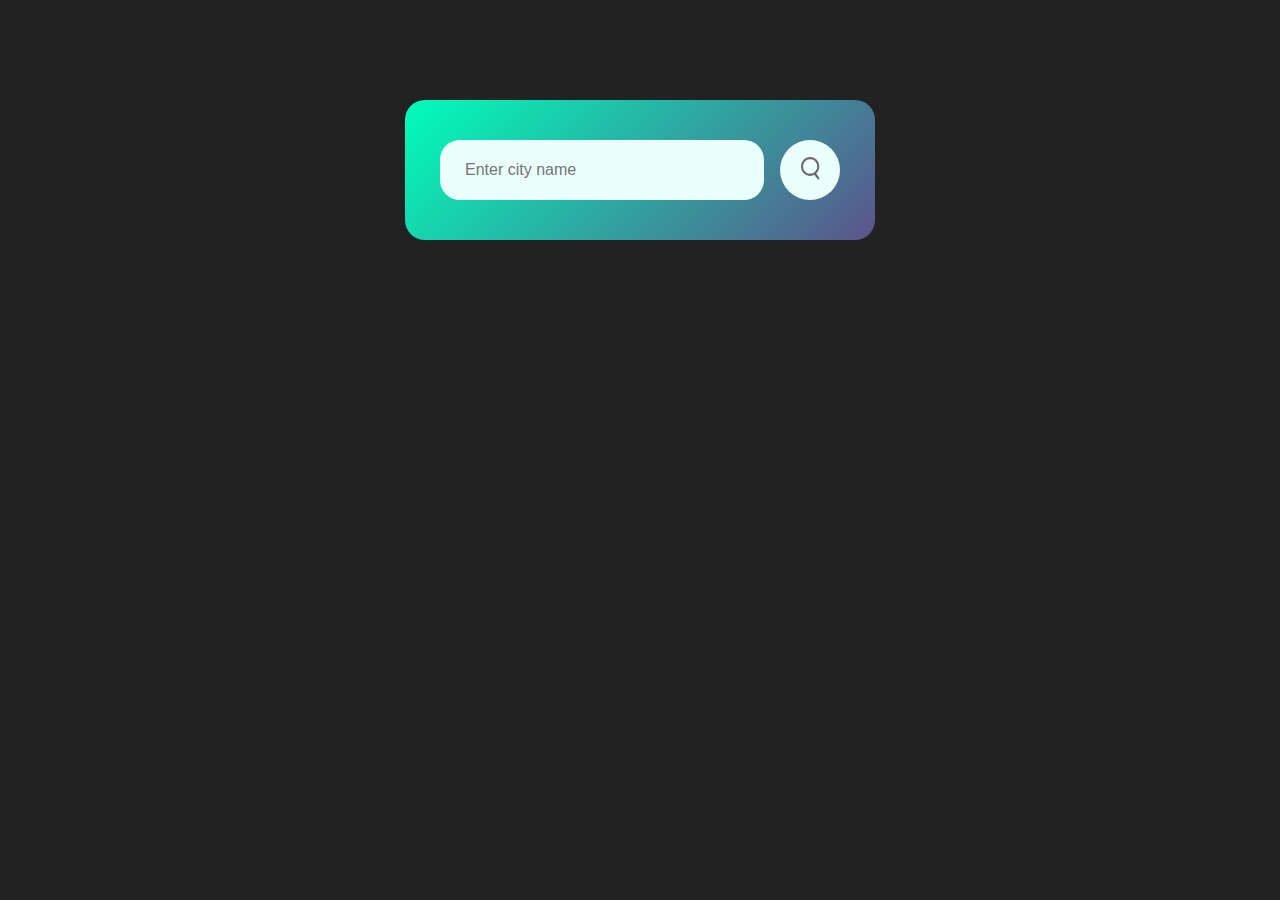
<file: 30 Days Of JavaScript/Day 1 Weather App/index.html>
<!DOCTYPE html>
<html>
<head>
    <meta name="viewport" content="width=device-width, initial scale=1.0">
    <title>Weather App</title>
    <link rel="stylesheet" href="style.css">
    <script src="script.js" type="module"></script>
</head>
<body>

<div class="card">
    <div class="search">
        <input type="text" placeholder="Enter city name" spellcheck="false">
        <button><img src="images/search.png"></button>
    </div>
    <div class="error">
        <p>Invalid city name</p>²
    </div>
    <div class="weather">
        <img src="images/rain.png" class="weather-icon">
        <h1 class="temp">22c</h1>
        <h2 class="city">Antwerp</h2>
        <div class="details">
            <div class="col">
                <img src="images/humidity.png" >
                <div><p class="humidity">50%</p>
                     <p>Humidity</p>
                </div>
            </div>

            <div class="col">
                <img src="images/wind.png" >
                <div><p class="wind">15 km/h</p>
                    <p>Wind Speed</p>
                </div>
            </div>

        </div>

    </div>
</div>


</body>
</html>
</file>
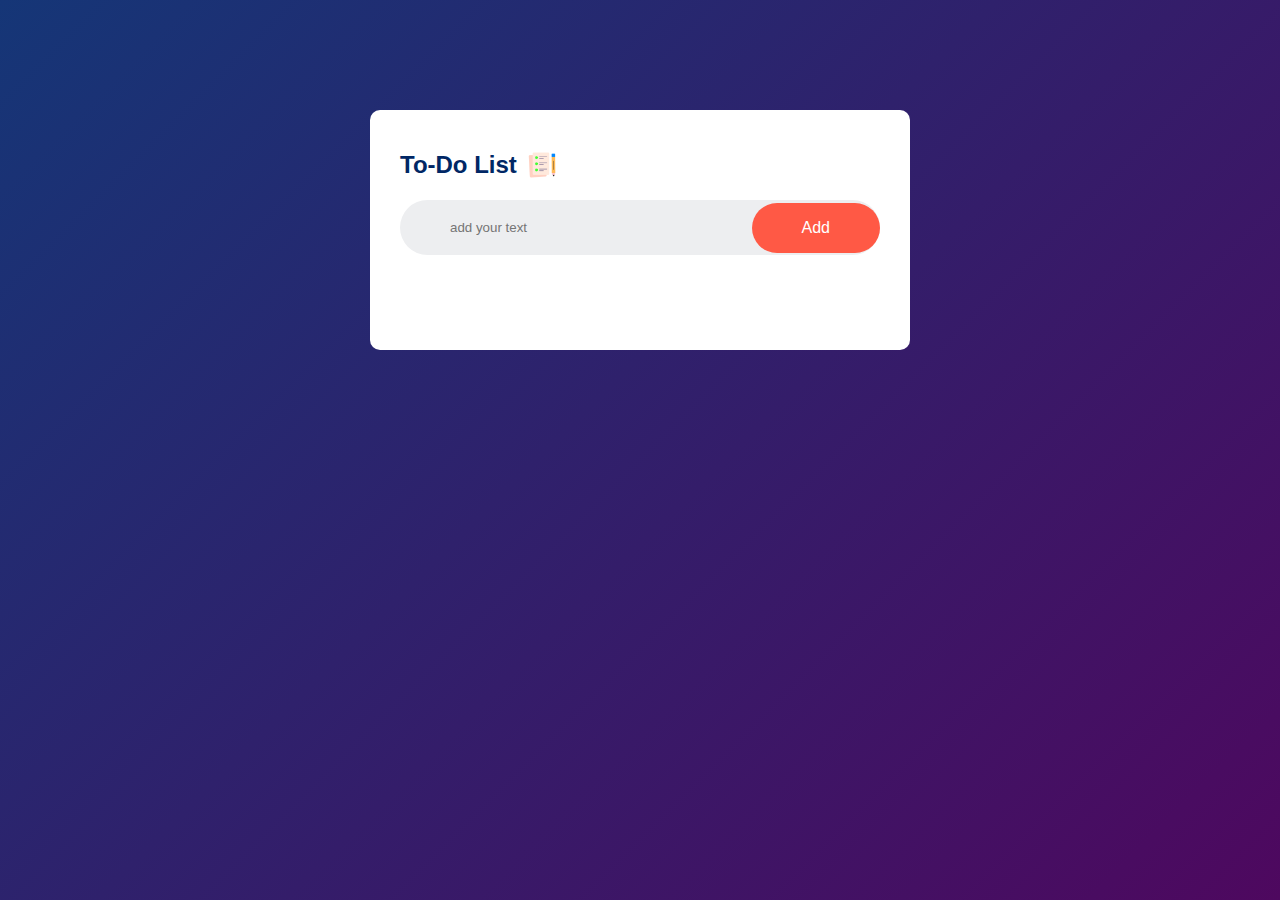
<file: 30 Days Of JavaScript/Day 2 To-Do List/index.html>
<!DOCTYPE html>
<html lang="en">
<head>
    <meta charset="UTF-8" name="viewport" content="width=device-width, initial-scale=1">
    <title>To-Do List App</title>
    <link rel="stylesheet" href="style.css">
    <script src="script.js" type="module"></script>
</head>
<body>
    <div class="container">
        <div class="todo-app">
            <h2>To-Do List <img src="images/icon.png" alt=""></h2>
            <div class="row">
                <input type="text" id="input-box" placeholder="add your text">
                <button class="addBtn">Add</button>
            </div>
            <ul id="list-container">

            </ul>
        </div>
    </div>
</body>
</html>
</file>
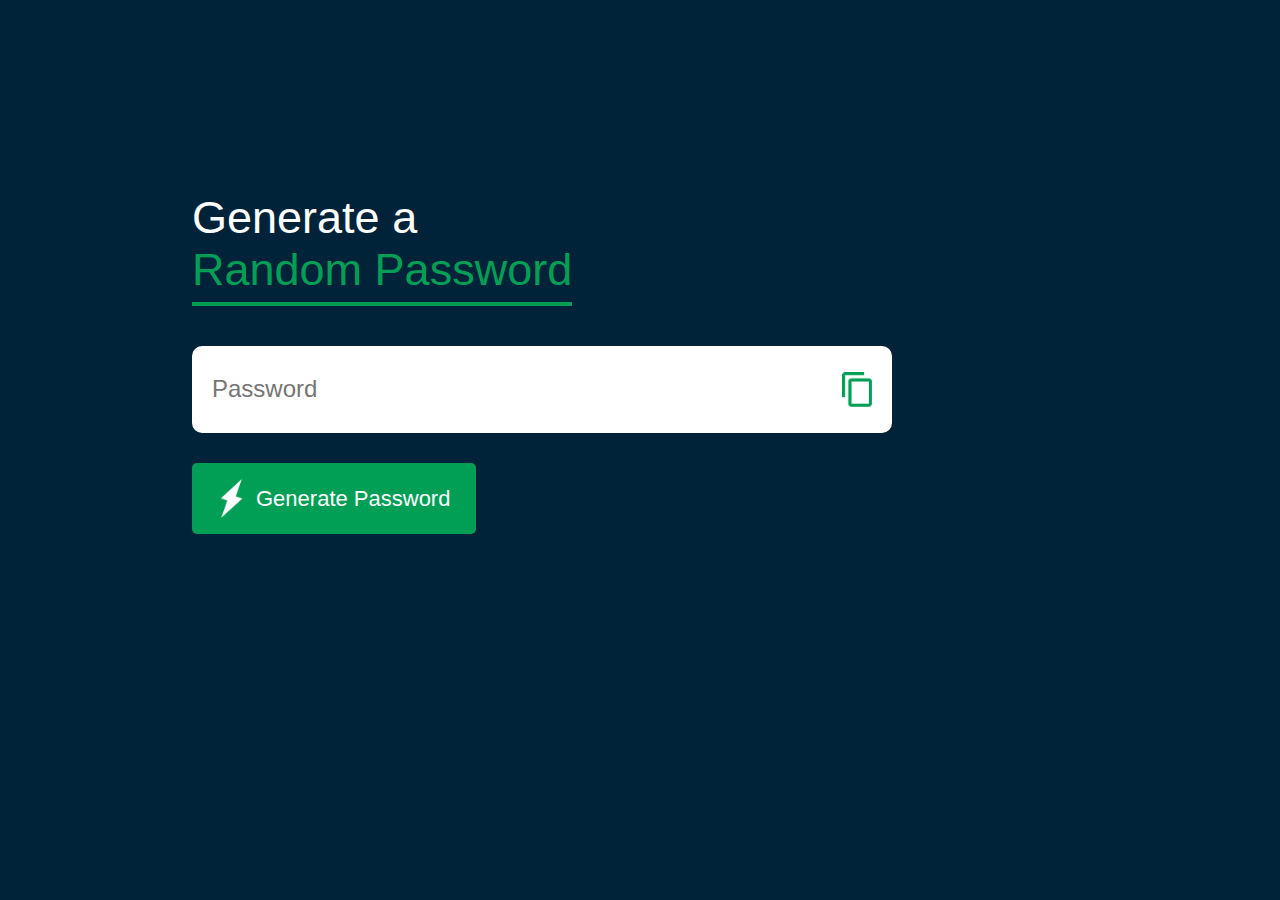
<file: 30 Days Of JavaScript/Day 3 Random Password Generator/index.html>
<!DOCTYPE html>
<html lang="en">
<head>
    <meta charset="UTF-8">
    <title>Random Password Generator</title>
    <link rel="stylesheet" href="style.css">
    <script src="script.js" type="module"></script>
</head>
<body>

    <div class="container">
        <h1>Generate a <br>  <span> Random Password</span></h1>
        <div class="display">
            <input type="text"id="password" placeholder="Password">
            <img src="images/copy.png" id="copy">
        </div>

        <button><img src="images/generate.png" id="generate"> Generate Password</button>

    </div>

</body>
</html>
</file>
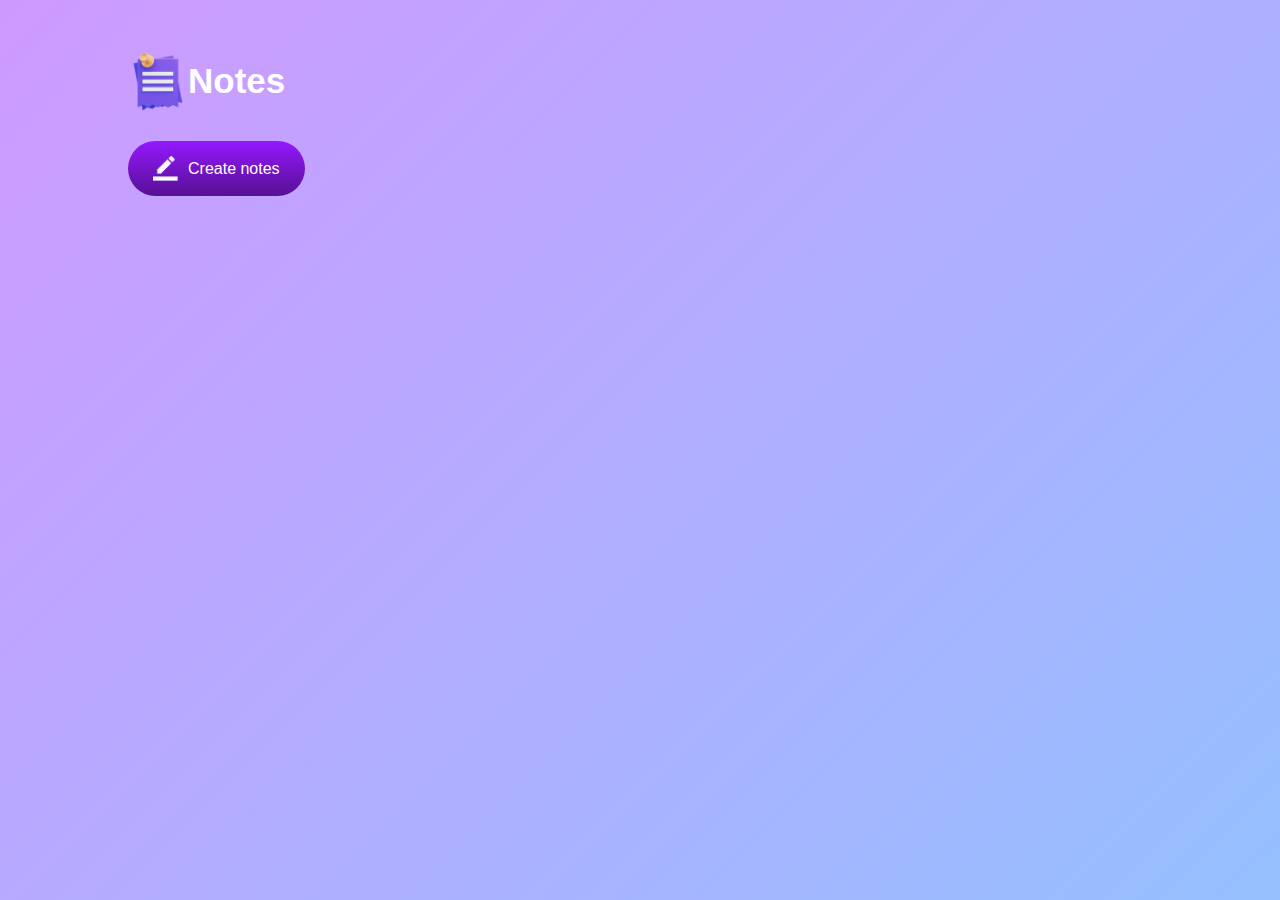
<file: 30 Days Of JavaScript/Day 4 Notes App/index.html>
<!DOCTYPE html>
<html lang="en">
<head>
    <meta charset="UTF-8">
    <title>Notes App</title>
    <link rel="stylesheet" href="style.css">
    <script src="script.js" type="module"></script>
</head>
<body>
    <div class="container">
        <h1><img src="images/notes.png"> Notes</h1>
        <button class="btn"><img src="images/edit.png"> Create notes</button>
        <div class="notes-container">
            <!--<p contenteditable="true" class="input-box">
                <img src="images/delete.png">
            </p> -->
        </div>
    </div>

</body>
</html>
</file>
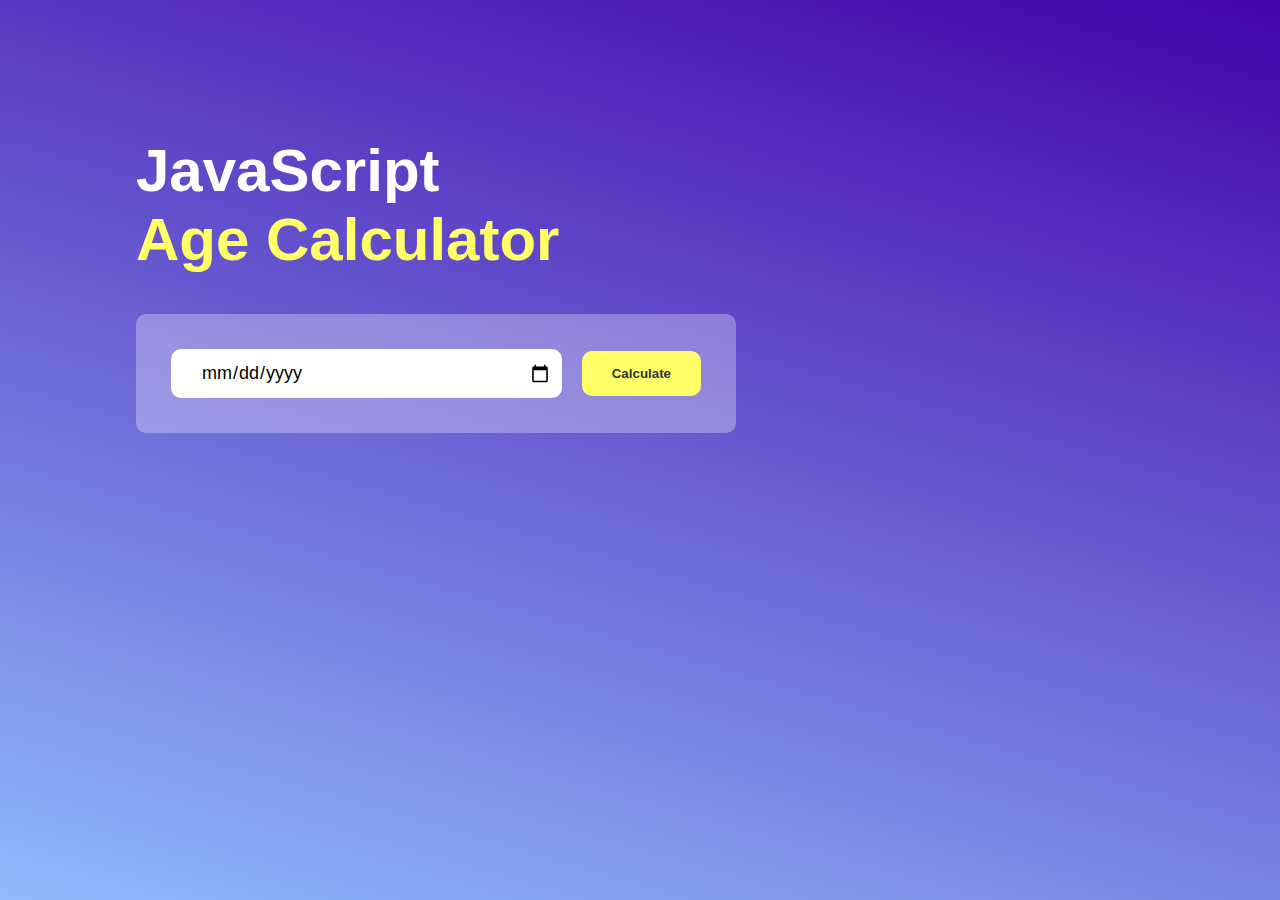
<file: 30 Days Of JavaScript/Day 5 Age Calculator App/index.html>
<!DOCTYPE html>
<html lang="en">
<head>
    <meta charset="UTF-8">
    <title>Age Calculator App</title>
  <link rel="stylesheet" href="style.css">
  <script src="script.js" type="module"></script>
</head>
<body>
  <div class="container">
    <div class="calculator">
      <h1>JavaScript<br> <span>Age Calculator</span></h1>
      <div class="input-box">
        <input type="date" id="date">
        <button>Calculate</button>
      </div>
      <p id="result"></p>
    </div>
  </div>

</body>
</html>
</file>
<file: 30 Days Of JavaScript/Day 1 Weather App/style.css>
*{
    margin: 0;
    padding: 0;
    font-family: 'Poppins', sans-serif;
    box-sizing: border-box;
}

body{
    background-color: #222;
}

.card{

    width: 90%;
    max-width: 470px;
    background: linear-gradient(135deg, #00feba, #5b548a);
    color:#fff ;
    margin: 100px auto 0;
    border-radius: 20px;
    padding: 40px 35px;
    text-align: center;
}

.search{
    width: 100%;
    display: flex;
    align-items: center;
    justify-content: space-between;
}

.search input{
    border:  0;
    outline: 0;
    background: #ebfffc;
    color: #555;
    padding: 10px 25px;
    height: 60px;
    border-radius: 20px;
    flex: 1;
    margin-right: 16px;
    font-size: 16px;
}

.search button{
    border:  0;
    outline: 0;
    background: #ebfffc;
    border-radius: 50%;
    width: 60px;
    height: 60px;
    cursor: pointer;
}

.search button img{
    width: 19px;
}

.weather-icon{
    width: 170px;
    margin-top: 30px;
}
.weather h1 {
    font-size: 80px;
    font-weight: 500;
}

.weather h2 {
    font-size: 45px;
    font-weight: 400;
    margin-top: -10px;
}


.details{
    display: flex ;
    align-items: center;
    justify-content: space-between;
    padding: 0 20px;
    margin-top: 50px;
}

.col{
    display: flex;
    align-items: center;
    text-align: left;
}

.col img {
    width: 40px;
    margin-right: 10px;
}

.humidity, .wind{
    font-size: 28px;
    margin-top: -6px;

}

.weather{
    display:  none;
}

.error{
    text-align: left;
    margin-left: 10px;
    font-size: 14px;
    margin-top: 10px;
    display: none;
}
</file>
<file: 30 Days Of JavaScript/Day 2 To-Do List/style.css>
*{
    margin: 0;
    padding: 0;
    font-family: 'Poppins', sans-serif;
    box-sizing: border-box;
}

.container {
    width: 100%;
    min-height: 100vh;
    background: linear-gradient(135deg, #153677, #4e085f);
    padding: 10px;
}

.todo-app{
    width: 100%;
    max-width: 540px;
    background: #fff;
    margin: 100px auto 20px;
    padding: 40px 30px 70px;
    border-radius: 10px;
}

.todo-app h2{
    color: #002765;
    display: flex;
    align-items: center;
    margin-bottom: 20px;
}

.todo-app h2 img{
    width: 30px;
    margin-left: 10px ;
}
.row{
    display: flex;
    align-items: center;
    justify-content: space-between;
    background: #edeef0;
    border-radius: 30px;
    padding-left: 30px;
    margin-bottom: 25px;
}

input{
    flex: 1;
    border: none;
    outline: none;
    background: transparent;
    padding: 20px;
    /*font-weight: 14px;*/
}

button{
    border: none;
    outline: none;
    padding: 16px 50px;
    background: #ff5945;
    color: #fff;
    border-radius: 40px;
    font-size: 16px;
    cursor: pointer;
}

ul li{
    list-style: none;
    font-size: 17px;
    padding: 12px 8px 12px 50px;
    user-select: none;
    cursor: pointer;
    position: relative;
}

ul li::before{
    content: '';
    position: absolute;
    height: 28px;
    width: 28px;
    border-radius: 50%;
    background-image: url("images/unchecked.png");
    background-size: cover;
    background-position: center;
    top: 12px;
    left: 8px;
}

ul li.checked{
    color: #555;
    text-decoration: line-through;
}
ul li.checked::before{
    background-image: url("images/checked.png");
}

ul li span{
    position: absolute;
    right: 0;
    top: 5px;
    width: 40px;
    height: 40px;
    font-size: 22px;
    color: #555;
    line-height: 40px;
    text-align: center;
    border-radius: 50%;
}

ul li span:hover{
    background: #edeef0;
}

.slide-out{
    animation: slideOut 0.5s forwards;
}

@keyframes slideOut {
    from{
        opacity: 1;
        transform: translateX(0);
    }
    to{
        opacity: 0;
        transform: translateX(100%);
    }
    
}
</file>
<file: 30 Days Of JavaScript/Day 3 Random Password Generator/style.css>
*{
    font-family: 'Poppins', sans-serif;
    margin: 0;
    padding: 0;
    box-sizing: border-box;

}

body{
    background: #002339;
    color: #fff;
}

.container{
    margin: 15%;
    width: 90%;
    max-width: 700px;
}

.display{
    width: 100%;
    margin-top: 50px;
    margin-bottom: 30px;
    background: #fff;
    color: #333;
    display: flex;
    align-items: center;
    justify-content: space-between;
    padding: 26px 20px;
    border-radius: 10px ;
}

.container h1{
    font-weight: 500;
    font-size: 45px;
}

.container h1 span {
    color: #019f55;
    border-bottom: 4px solid #019f55;
    padding-bottom: 7px ;
}

.display img{
    width: 30px;
    cursor: pointer;
}

.display input{
    border: 0;
    outline: 0;
    font-size: 24px
}

.container button img{
    width: 28px;
    margin-right: 10px
}

.container button{
    border: 0;
    outline: 0;
    background: #019f55;
    color: #ffffff;
    font-size: 22px;
    font-weight: 300;
    display: flex;
    align-items: center;
    justify-content: center;
    padding: 16px 26px;
    border-radius: 5px;
    cursor: pointer;
}
</file>
<file: 30 Days Of JavaScript/Day 4 Notes App/style.css>
*{
    margin: 0;
    padding: 0;
    font-family: 'Poppins', sans-serif;
    box-sizing: border-box;
}

body{
    background: cornflowerblue;
}

.container{
    width: 100%;
    min-height: 100vh;
    background: linear-gradient(135deg, #cf9aff, #95c0ff);
    color: white;
    padding-top: 4%;
    padding-left: 10%;
}

.container h1{
    display: flex;
    align-items: center;
    font-size: 35px;
    font-weight: 600;
}

.container h1 img{
    width: 60px
}

.container button img{
    width: 25px;
    margin-right: 10px
}

.container button{
    display: flex;
    align-items: center;
    background: linear-gradient(#9418fd, #571094);
    color: white;
    font-size: 16px;
    border: none;
    outline: none;
    cursor: pointer;
    border-radius: 40px;
    padding: 15px 25px;
    margin: 30px 0 20px
}

.input-box{
    position: relative;
    width: 100%;
    max-width: 500px;
    min-height: 150px;
    background: #fff;
    color: #333;
    padding:20px;
    margin: 20px 0;
    outline: none;
    border-radius: 4px;
}

.input-box img{
    width: 25px;
    position: absolute;
    bottom: 15px;
    right: 15px;
    cursor: pointer;
}
</file>
<file: 30 Days Of JavaScript/Day 5 Age Calculator App/style.css>
*{
    margin: 0;
    padding: 0;
    box-sizing: border-box;
    font-family: 'Poppins', sans-serif;
}

.container{
    width: 100%;
    min-height: 100vh;
    background: linear-gradient(196deg, #4203a9, #90bafc);
    color: white;
    padding: 10px;
}

.calculator{
    width: 100%;
    max-width: 600px;
    margin-left: 10%;
    margin-top: 10%;
}

.calculator h1{
    font-size: 60px;
}

.calculator h1 span{
    color: #ffff68;
}

.input-box{
    margin:40px 0;
    padding:35px;
    border-radius: 10px;
    background: rgba(255, 255, 255, 0.3);
    display: flex;
    align-items: center;
}

.input-box input{
    border:  0;
    outline: 0;
    flex: 1;
    margin-right: 20px;
    padding: 13px 30px;
    font-size: 18px;
    border-radius: 10px;
    position: relative;
}

.input-box button{
    background: #ffff68;
    border: none;
    outline: 0;
    color: #333;
    padding: 15px 30px;
    font-weight: bold;
    cursor: pointer;
    border-radius: 10px;
}

.input-box input::-webkit-calendar-picker-indicator{
    top: 0;
    left: 0;
    right: 0;
    bottom: 0;
    width: auto;
    height: auto;
    position: absolute;
    background-position: calc(100% - 10px);
    background-size: 20px;
    cursor: pointer;
}

#result{
    font-size: 20px;
    font-weight: bold;
}
#result span{
    color: #ffff68;
}
</file>
